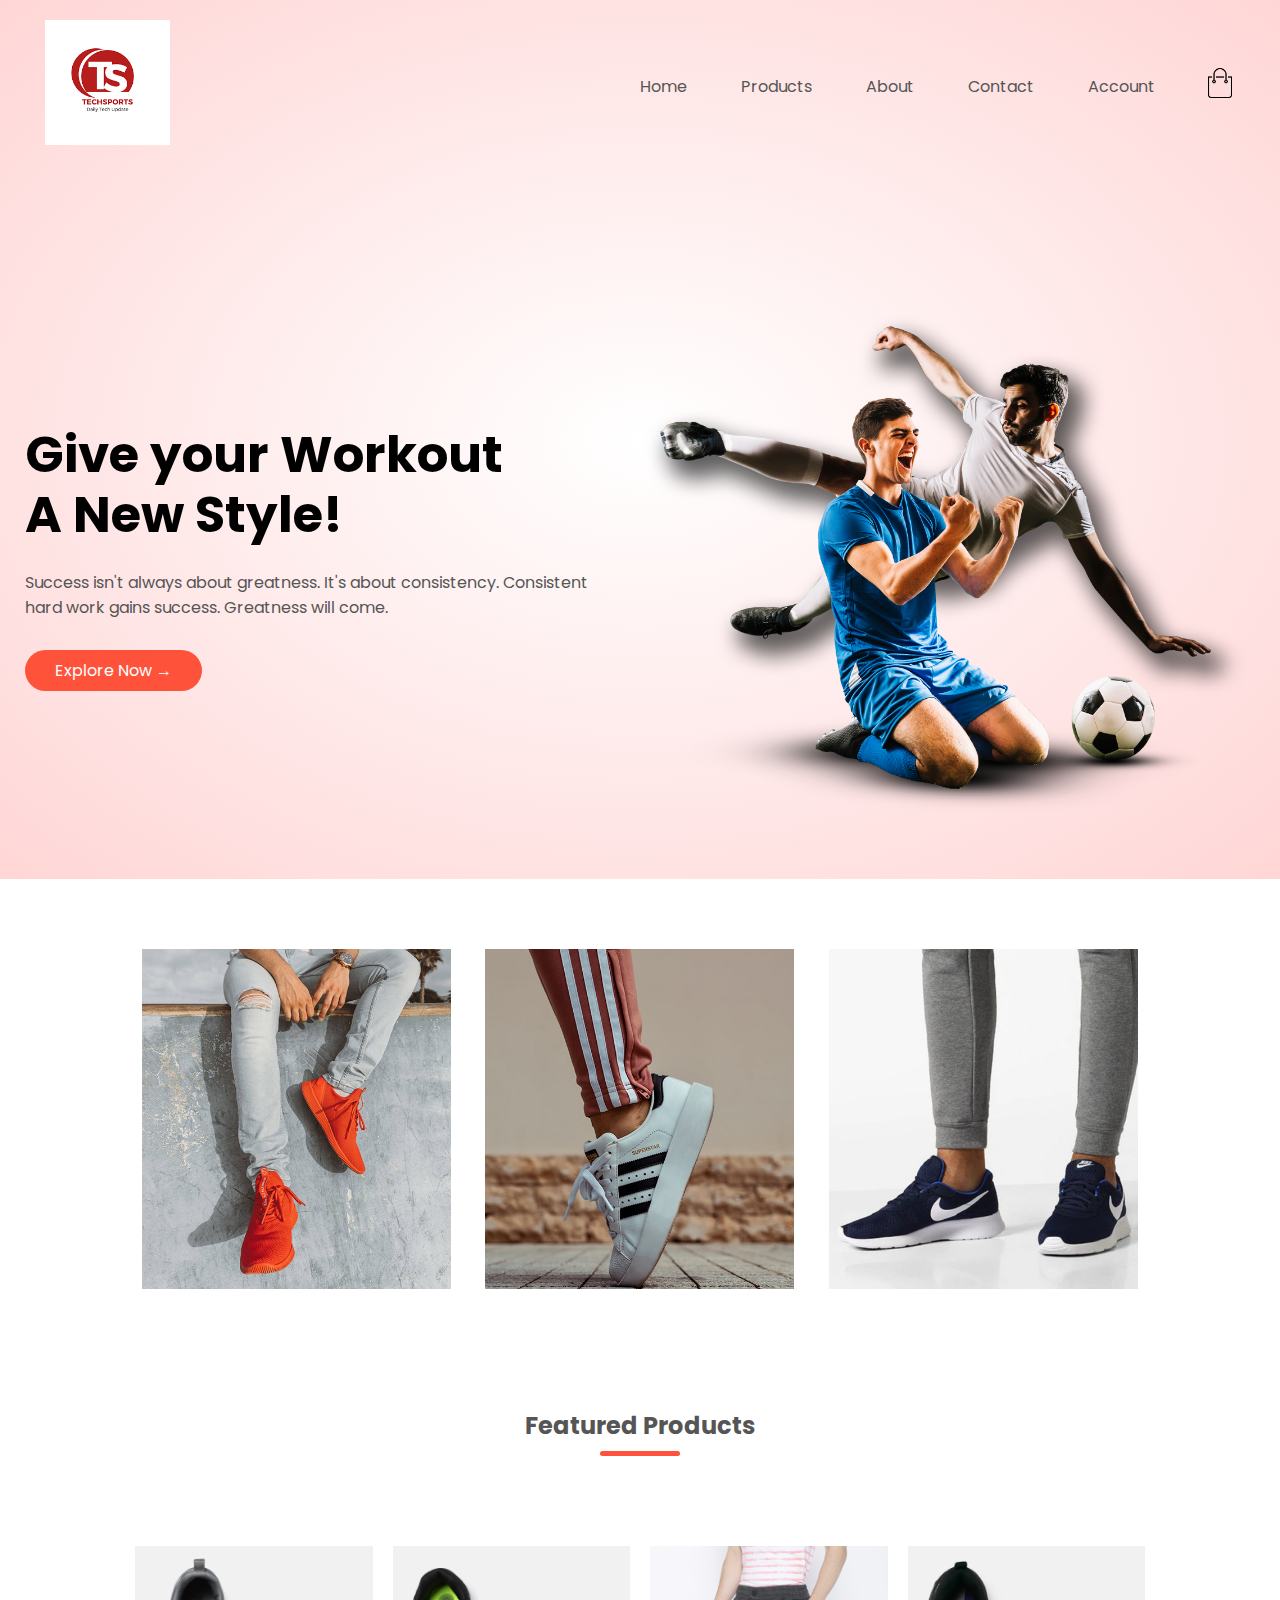
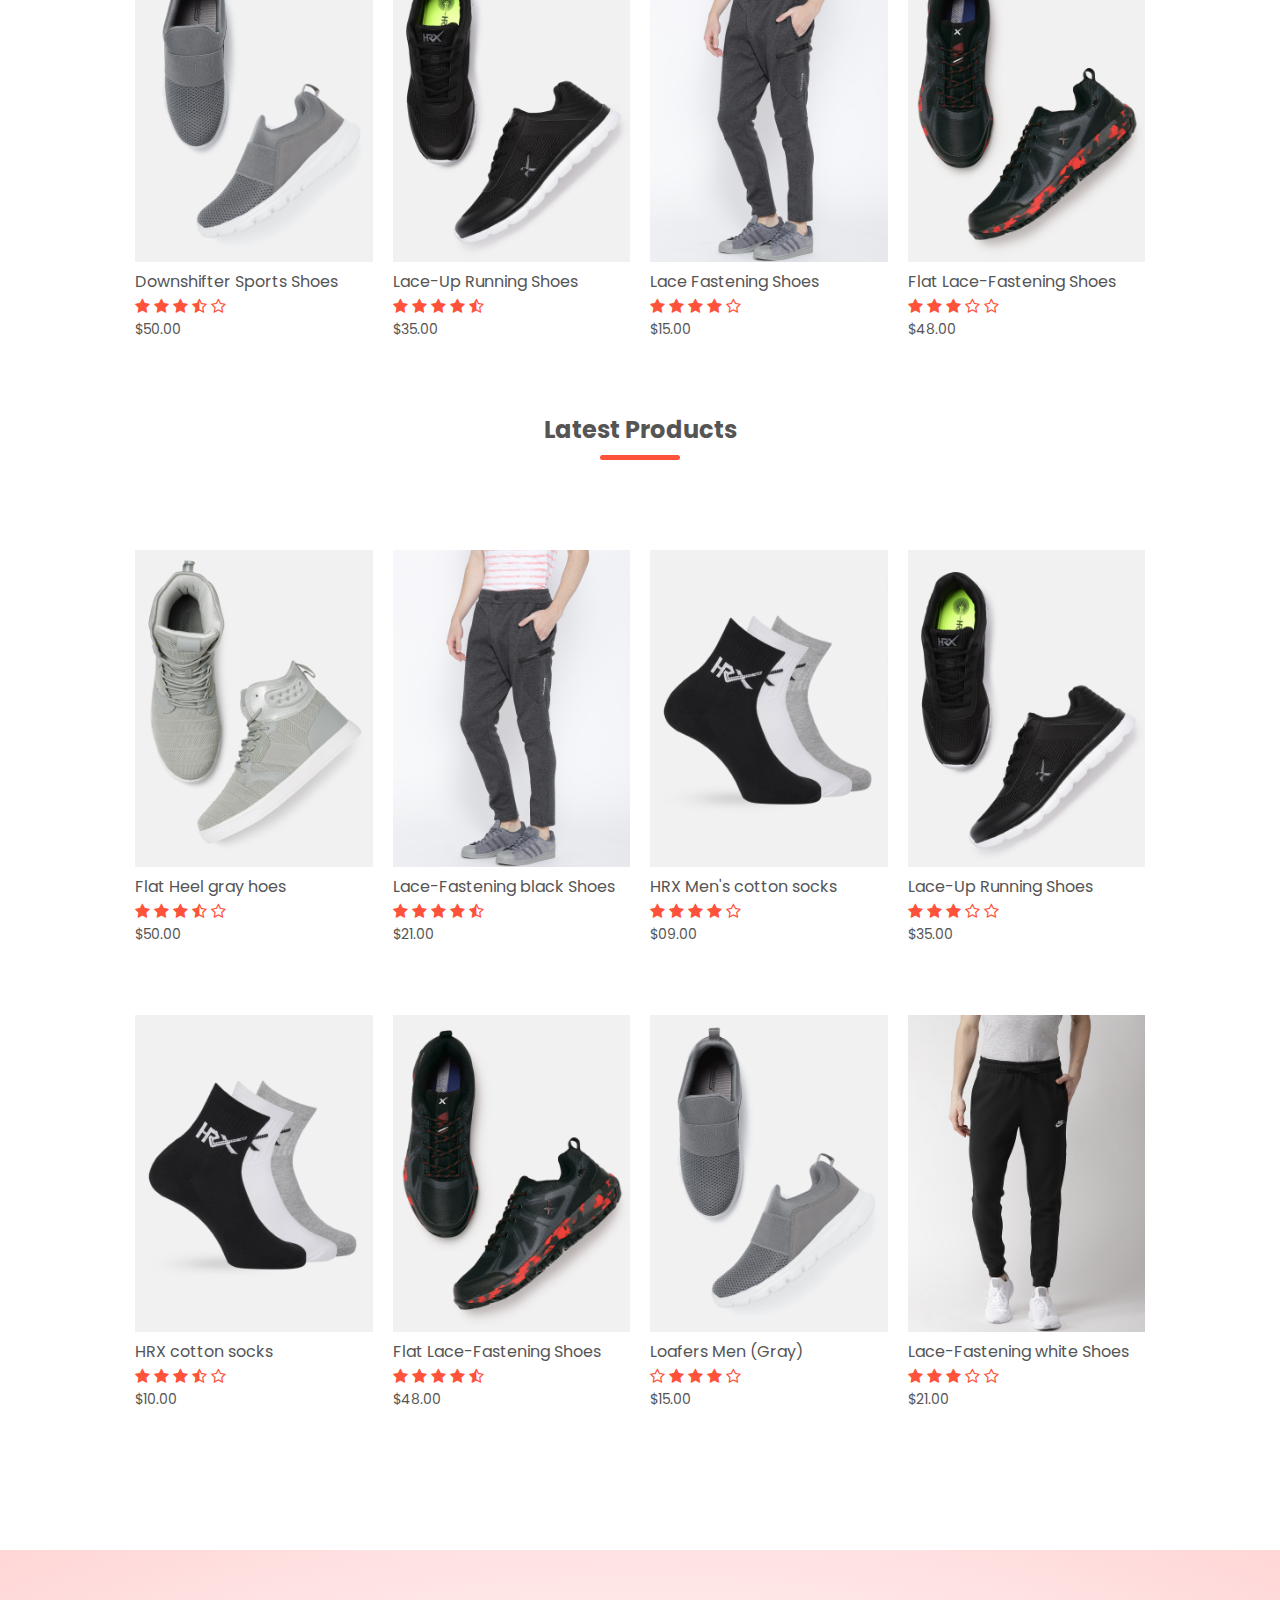
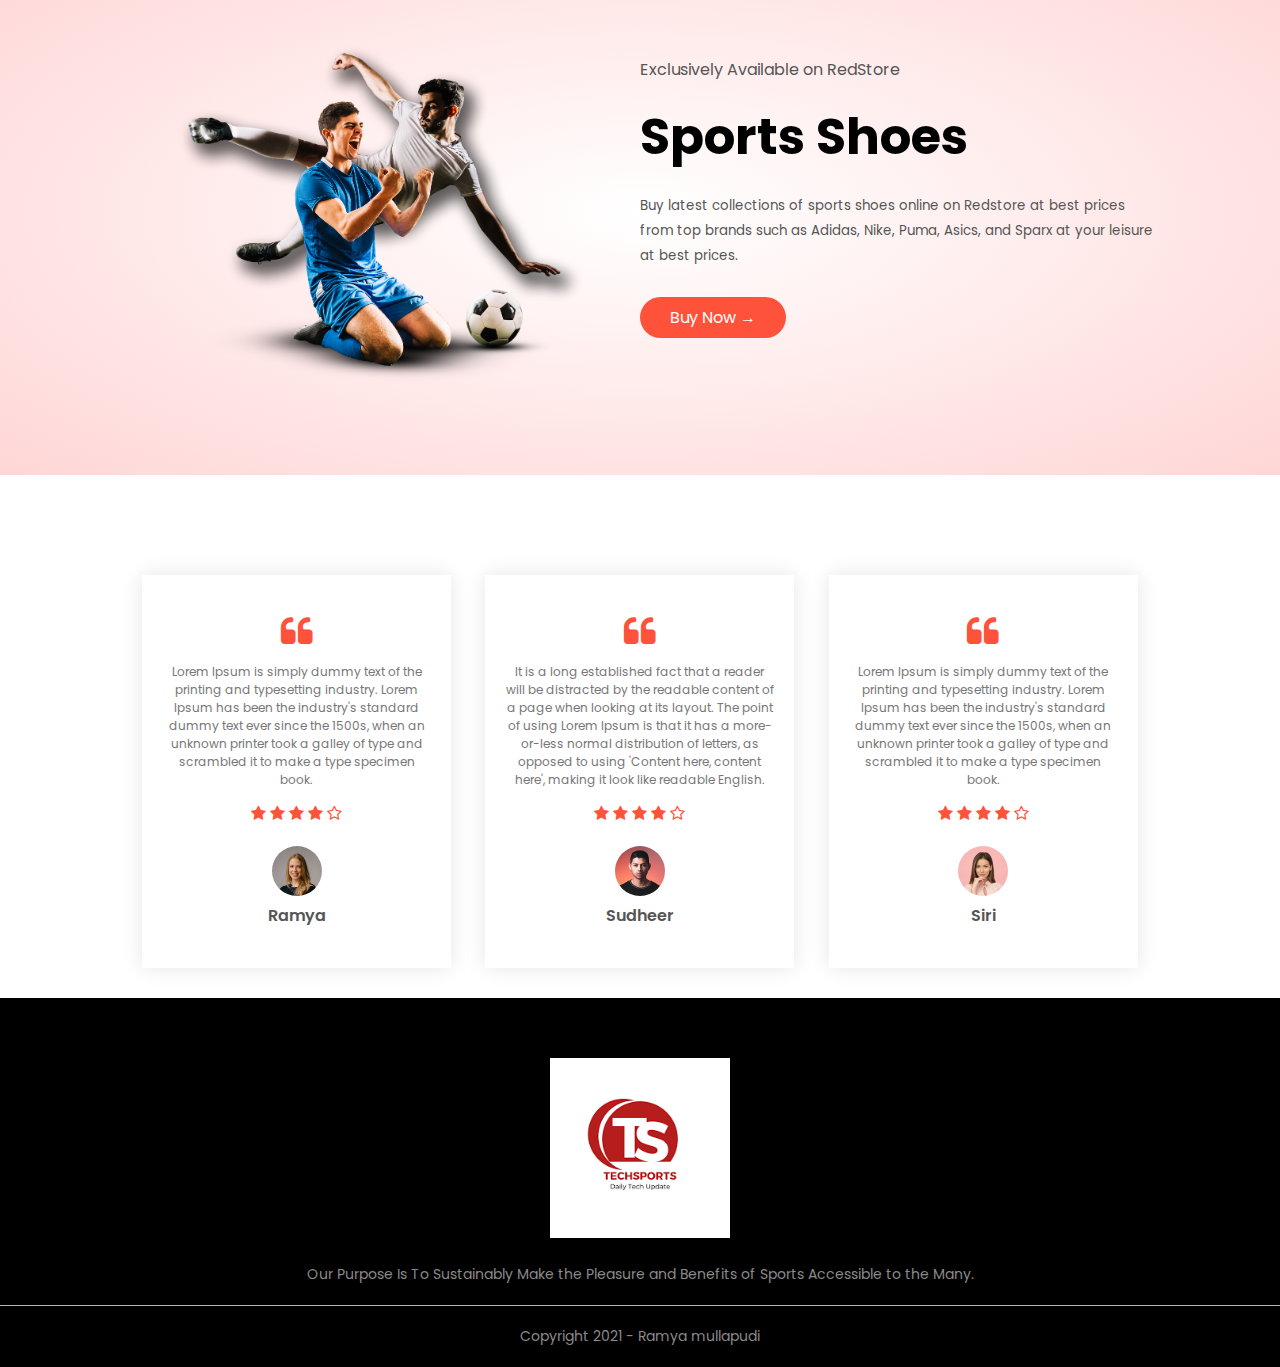
<file: index.html>
<!DOCTYPE html>
<html>
    
    <head>
        <meta charset="utf-8">
        <meta name="viewport" content="width-device-width, initial-scale=1.0">
        <title>Techsports| Ecommerce website</title>
        <link rel="stylesheet" href="style.css">
        <link rel="preconnect" href="https://fonts.gstatic.com">
        <link href="https://fonts.googleapis.com/css2?family=Poppins:wght@200;300;400;500;600;700&display=swap" rel="stylesheet">
        <!--added a cdn link by searching font awesome4 cdn and getting this link from https://www.bootstrapcdn.com/fontawesome/ this url*/-->
        <link rel="stylesheet" href="https://stackpath.bootstrapcdn.com/font-awesome/4.7.0/css/font-awesome.min.css">

    </head>
    <body>
        <div class ="header">
        <div class="container">
            <div class="navbar">
                <div class="logo">
                    <a href="index.html"><img src="images/logo.png" width="125px"></a>
                </div>
                <nav>
                    <ul id="MenuItems">
                        <li><a href="index.html">Home</a></li>
                         <li><a href="products.html">Products</a></li>
                         <li><a href="">About</a></li>
                         <li><a href="">Contact</a></li>
                         <li><a href="account.html">Account</a></li>

                    </ul>
                </nav>
                <a href="cart.html"><img src="images/cart.png" width="30px" height="30px"></a>
                <img src="images/menu.png" class="menu-icon" onClick="menutoggle()" >
            </div>
            <div class="row">
                <div class="col-2">
                    <h1>Give your Workout <br>A New Style!</h1>
                    <p>Success isn't always about greatness. It's about consistency. Consistent<br>hard work gains success. Greatness will come.</p>
                    <a href="products.html" class="btn">Explore Now &#8594;</a>
                </div>
                <div class="col-2">
                    <img src="images/image1.png">
                </div>
            </div>
        </div>
    </div>
        
        <!------------------------------ featured categories------------------------------>
        <div class="categories">
            <div class="small-container">
                <div class="row">
                <div class="col-3">
                    <img src="images/category-1.jpg">
                </div>
                <div class="col-3">
                    <img src="images/category-2.jpg">
                </div>
                <div class="col-3">
                    <img src="images/category-3 (2).jpg">
                </div>
            </div>
            </div>
        </div>
        
        <!------------------------------ featured Products------------------------------>
        <div class="small-container">
            <h2 class="title" >Featured Products</h2>
                <div class="row">
                    <div class="col-4">
                        <a href="products-details.html"><img src="images/product-11.jpg"></a>
                        <a href="products-details.html"><h4>Downshifter Sports Shoes</h4></a>
                        <div class="rating">
                            <!--(before this added awesome4 cdn font link to the head)added a cdn link by searching font awesome4 icon and from the site  search the star entering the first option and getting a link of this fa-star*-->
                            <i class="fa fa-star" ></i>
                            <i class="fa fa-star" ></i>
                            <i class="fa fa-star" ></i>
                            <i class="fa fa-star-half-o" ></i>
                            <i class="fa fa-star-o" ></i>
                        </div>
                        <p>$50.00</p>
                    </div>
                    <div class="col-4">
                        <a href="products-details.html"><img src="images/product-2.jpg"></a>
                        <h4>Lace-Up Running Shoes</h4>
                        <div class="rating">
                            <i class="fa fa-star" ></i>
                            <i class="fa fa-star" ></i>
                            <i class="fa fa-star" ></i>
                            <i class="fa fa-star" ></i>
                            <i class="fa fa-star-half-o" ></i>
                        </div>
                        <p>$35.00</p>
                    </div>
                    <div class="col-4">
                        <a href="products-details.html"><img src="images/product-3.jpg"></a>
                        <h4>Lace Fastening Shoes</h4>
                        <div class="rating">
                            <i class="fa fa-star" ></i>
                            <i class="fa fa-star" ></i>
                            <i class="fa fa-star" ></i>
                            <i class="fa fa-star" ></i>
                            <i class="fa fa-star-o" ></i>
                        </div>
                        <p>$15.00</p>
                    </div>
                    <div class="col-4">
                        <a href="products-details.html"><img src="images/product-10.jpg"></a>
                        <h4>Flat Lace-Fastening Shoes</h4>
                        <div class="rating">
                            <i class="fa fa-star" ></i>
                            <i class="fa fa-star" ></i>
                            <i class="fa fa-star" ></i>
                            <i class="fa fa-star-o" ></i>
                            <i class="fa fa-star-o" ></i>
                        </div>
                        <p>$48.00</p>
                    </div>  
                </div>
            
            
             <h2 class="title" >Latest Products</h2>
                <div class="row">
                    <div class="col-4">
                        <a href="products-details.html"><img src="images/product-5.jpg"></a>
                        <h4>Flat Heel gray hoes</h4>
                        <div class="rating">
                            <!--(before this added awesome4 cdn font link to the head)added a cdn link by searching font awesome4 icon and from the site  search the star entering the first option and getting a link of this fa-star*-->
                            <i class="fa fa-star" ></i>
                            <i class="fa fa-star" ></i>
                            <i class="fa fa-star" ></i>
                            <i class="fa fa-star-half-o" ></i>
                            <i class="fa fa-star-o" ></i>
                        </div>
                        <p>$50.00</p>
                    </div>
                    <div class="col-4">
                        <a href="products-details.html"><img src="images/product-3.jpg"></a>
                        <h4>Lace-Fastening black Shoes</h4>
                        <div class="rating">
                            <i class="fa fa-star" ></i>
                            <i class="fa fa-star" ></i>
                            <i class="fa fa-star" ></i>
                            <i class="fa fa-star" ></i>
                            <i class="fa fa-star-half-o" ></i>
                        </div>
                        <p>$21.00</p>
                    </div>
                    <div class="col-4">
                        <a href="products-details.html"><img src="images/product-7.jpg"></a>
                        <h4>HRX Men's cotton socks</h4>
                        <div class="rating">
                            <i class="fa fa-star" ></i>
                            <i class="fa fa-star" ></i>
                            <i class="fa fa-star" ></i>
                            <i class="fa fa-star" ></i>
                            <i class="fa fa-star-o" ></i>
                        </div>
                        <p>$09.00</p>
                    </div>
                    <div class="col-4">
                        <a href="products-details.html"><img src="images/product-2.jpg"></a>
                        <h4>Lace-Up Running Shoes</h4>
                        <div class="rating">
                            <i class="fa fa-star" ></i>
                            <i class="fa fa-star" ></i>
                            <i class="fa fa-star" ></i>
                            <i class="fa fa-star-o" ></i>
                            <i class="fa fa-star-o" ></i>
                        </div>
                        <p>$35.00</p>
                    </div>  
                </div>
            <!--new row for the latest product-->
                <div class="row">
                    <div class="col-4">
                        <a href="products-details.html"><img src="images/product-7.jpg"></a>
                        <h4>HRX cotton socks</h4>
                        <div class="rating">
                            <!--(before this added awesome4 cdn font link to the head)added a cdn link by searching font awesome4 icon and from the site  search the star entering the first option and getting a link of this fa-star*-->
                            <i class="fa fa-star" ></i>
                            <i class="fa fa-star" ></i>
                            <i class="fa fa-star" ></i>
                            <i class="fa fa-star-half-o" ></i>
                            <i class="fa fa-star-o" ></i>
                        </div>
                        <p>$10.00</p>
                    </div>
                    <div class="col-4">
                        <a href="products-details.html"><img src="images/product-10.jpg"></a>
                        <h4>Flat Lace-Fastening Shoes</h4>
                        <div class="rating">
                            <i class="fa fa-star" ></i>
                            <i class="fa fa-star" ></i>
                            <i class="fa fa-star" ></i>
                            <i class="fa fa-star" ></i>
                            <i class="fa fa-star-half-o" ></i>
                        </div>
                        <p>$48.00</p>
                    </div>
                    <div class="col-4">
                        <a href="products-details.html"><img src="images/product-11.jpg"></a>
                        <h4>Loafers Men (Gray)</h4>
                        <div class="rating">
                            <i class="fa fa-star-o" ></i>
                            <i class="fa fa-star" ></i>
                            <i class="fa fa-star" ></i>
                            <i class="fa fa-star" ></i>
                            <i class="fa fa-star-o" ></i>
                        </div>
                        <p>$15.00</p>
                    </div>
                    <div class="col-4">
                        <a href="products-details.html"><img src="images/product-12.jpg"></a>
                        <h4>Lace-Fastening white Shoes</h4>
                        <div class="rating">
                            <i class="fa fa-star" ></i>
                            <i class="fa fa-star" ></i>
                            <i class="fa fa-star" ></i>
                            <i class="fa fa-star-o" ></i>
                            <i class="fa fa-star-o" ></i>
                        </div>
                        <p>$21.00</p>
                    </div>  
                </div>
            </div>
        
        <!--------------------------`   offer   --------------------------------->
        <div class="offer">
            <div class="small-container">
                <div class="row">
                    <div class="col-2">
                        <img src="images/image1.png" class="offer-img">
                    </div>
                    <div class="col-2">
                        <p>Exclusively Available on RedStore</p>
                        <h1>Sports Shoes</h1>
                        <small> Buy latest collections of sports shoes online on Redstore at best prices from top brands such as Adidas, Nike, Puma, Asics, and Sparx at your leisure at best prices. </small><br>
                        <a href="products.html" class="btn">Buy Now &#8594;</a>
                    </div>
                </div>
            </div>
        </div>
        
        
        
        <!------------------------------Testimonial---------------------------------->
        <div class="testimonial">
            <div class="small-container">
                <div class="row">
                    <div class="col-3">
                        <i class="fa fa-quote-left" ></i>
                        <p>Lorem Ipsum is simply dummy text of the printing and typesetting industry. Lorem Ipsum has been the industry's standard dummy text ever since the 1500s, when an unknown printer took a galley of type and scrambled it to make a type specimen book. </p>
                        <div class="rating"> 
                            <i class="fa fa-star" ></i>
                            <i class="fa fa-star" ></i>
                            <i class="fa fa-star" ></i>
                            <i class="fa fa-star" ></i>
                            <i class="fa fa-star-o" ></i>
                        </div>
                        <img src="images/user-1.png">
                        <h3>Ramya</h3>
                    </div>
                    <div class="col-3">
                        <i class="fa fa-quote-left" ></i>
                        <p>It is a long established fact that a reader will be distracted by the readable content of a page when looking at its layout. The point of using Lorem Ipsum is that it has a more-or-less normal distribution of letters, as opposed to using 'Content here, content here', making it look like readable English.</p>
                        <div class="rating">
                            <i class="fa fa-star" ></i>
                            <i class="fa fa-star" ></i>
                            <i class="fa fa-star" ></i>
                            <i class="fa fa-star" ></i>
                            <i class="fa fa-star-o" ></i>
                        </div>
                        <img src="images/user-2.png">
                        <h3>Sudheer</h3>
                    </div>
                    <div class="col-3">
                        <i class="fa fa-quote-left" ></i>
                        <p>Lorem Ipsum is simply dummy text of the printing and typesetting industry. Lorem Ipsum has been the industry's standard dummy text ever since the 1500s, when an unknown printer took a galley of type and scrambled it to make a type specimen book. </p>
                        <div class="rating"> 
                            <i class="fa fa-star" ></i>
                            <i class="fa fa-star" ></i>
                            <i class="fa fa-star" ></i>
                            <i class="fa fa-star" ></i>
                            <i class="fa fa-star-o" ></i>
                        </div>
                        <img src="images/user-3.png">
                        <h3>Siri</h3>
                    </div>
                </div>
            </div>
        </div>
        
        
        
        
        <!----------------------------------footer------------------------------------->
        <div class ="footer">
        <div class="container">
            
                <div class="footer-col-2">
                    <img src="images/logo-white.png">
                    <p>Our Purpose Is To Sustainably Make the Pleasure and Benefits of Sports Accessible to the Many.</p>
                </div>
                
            </div>
            
            <hr><!--horizontal line-->
            <p class="copyright">Copyright 2021 - Ramya mullapudi</p>
            
        </div>
    </div>
        
        
        <!-----------------------------------js for toggle menu----------------------------------------------->
        <script>
            var menuItems=document.getElementById("MenuItems");
            
            MenuItems.style.maxHeight="0px";
            function menutoggle(){
                if(MenuItems.style.maxHeight == "0px"){
                    MenuItems.style.maxHeight="200px";
                }
                else{
                    MenuItems.style.maxHeight="0px";
                }
            }
        </script>
    </body>
</html>
</file>
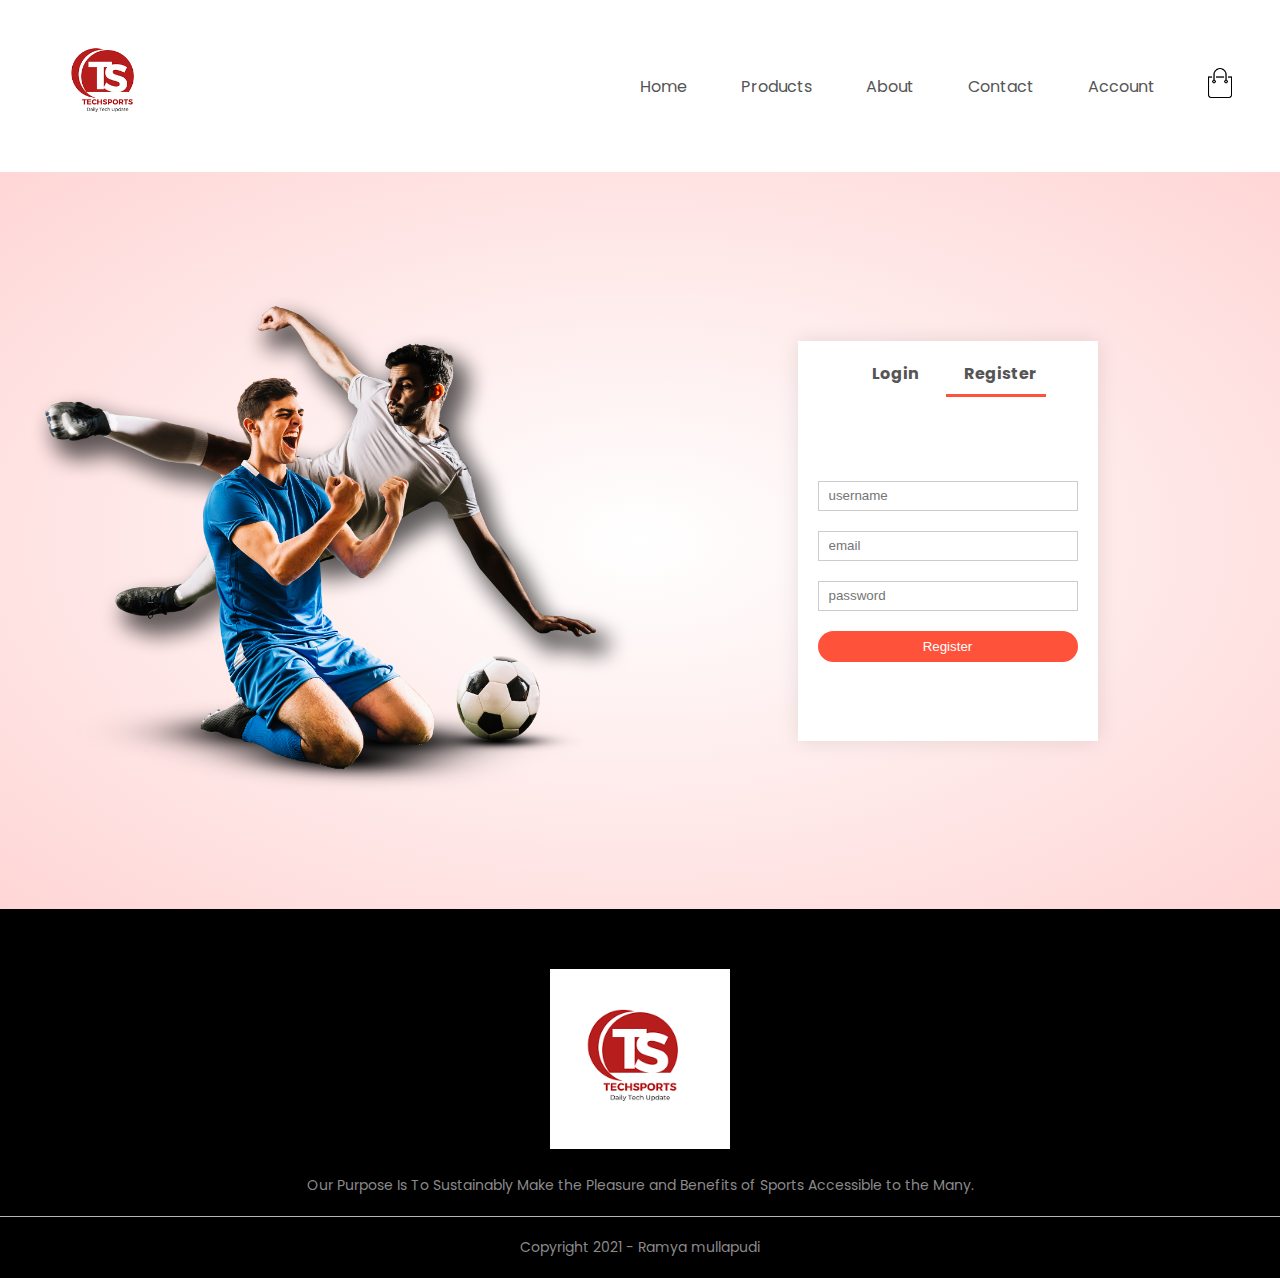
<file: account.html>
<!DOCTYPE html>
<html>
    
    <head>
        <meta charset="utf-8">
        <meta name="viewport" content="width-device-width, initial-scale=1.0">
        <title>All Products - Redstore</title>
        <link rel="stylesheet" href="style.css">
        <link rel="preconnect" href="https://fonts.gstatic.com">
        <link href="https://fonts.googleapis.com/css2?family=Poppins:wght@200;300;400;500;600;700&display=swap" rel="stylesheet">
        <!--added a cdn link by searching font awesome4 cdn and getting this link from https://www.bootstrapcdn.com/fontawesome/ this url*/-->
        <link rel="stylesheet" href="https://stackpath.bootstrapcdn.com/font-awesome/4.7.0/css/font-awesome.min.css">

    </head>
    <body>
        <!--<div class ="header">-->
        <div class="container">
            <div class="navbar">
                <div class="logo">
                    <a href="index.html"><img src="images/logo.png" width="125px"></a>
                </div>
                 <nav>
                    <ul id="MenuItems">
                        <li><a href="index.html">Home</a></li>
                         <li><a href="products.html">Products</a></li>
                         <li><a href="">About</a></li>
                         <li><a href="">Contact</a></li>
                         <li><a href="account.html">Account</a></li>

                    </ul>
                </nav>
                <a href="cart.html"><img src="images/cart.png" width="30px" height="30px"></a>
                <img src="images/menu.png" class="menu-icon" onClick="menutoggle()" >
            </div>
           
        </div>
    <!--</div>-->
    
        
        <!------------------------------ account-page details------------------------------>

        <div class="account-page">
            <div class="container">
                <div class="row">
                    <div class="col-2">
                        <img src="images/image1.png" width="100%">
                    </div>
                    <div class="col-2">
                        <div class="form-container">
                            <div class="form-btn">
                                <span onclick="login()">Login</span>
                                <span onclick="register()">Register</span>
                                <hr id="Indicator">
                            </div>
                            <form id="LoginForm">
                                <input type="text" placeholder="username">
                                <input type="password" placeholder="password">
                                <button type="submit" class="btn">Login</button>
                                <a href="">Forgot password</a>
                            </form>
                            
                            <form id="RegForm">
                                <input type="text" placeholder="username">
                                <input type="email" placeholder="email">
                                <input type="password" placeholder="password">
                                <button type="submit" class="btn">Register</button>
                            </form>
                        </div>
                    </div>
                </div>
                    
            </div>
        </div>
        
       
        <!----------------------------------footer------------------------------------->
        <div class ="footer">
        <div class="container">
            
         
                <div class="footer-col-2">
                    <img src="images/logo-white.png">
                    <p>Our Purpose Is To Sustainably Make the Pleasure and Benefits of Sports Accessible to the Many.</p>
                </div>
         
                
            </div>
            
            <hr><!--horizontal line-->
            <p class="copyright">Copyright 2021 - Ramya mullapudi</p>
            
        </div>
    </div>
        
        
        <!-----------------------------------js for toggle menu-------------------------------------->
        <script>
            var menuItems=document.getElementById("MenuItems");
            
            MenuItems.style.maxHeight="0px";
            function menutoggle(){
                if(MenuItems.style.maxHeight == "0px"){
                    MenuItems.style.maxHeight="200px";
                }
                else{
                    MenuItems.style.maxHeight="0px";
                }
            }
        </script>
        
                <!-----------------------------------js for toggle form-------------------------------------->
        <script>
            var LoginForm=document.getElementById("LoginForm");
            var RegForm=document.getElementById("RegForm");
            var Indicator=document.getElementById("Indicator");
            
            function register(){
                RegForm.style.transform="translateX(0px)";
                LoginForm.style.transform="translateX(0px)";
                Indicator.style.transform="translateX(100px)"
            }
            function login(){
                RegForm.style.transform="translateX(300px)";
                LoginForm.style.transform="translateX(300px)";
                Indicator.style.transform="translateX(0px)";
            }
        </script>

    </body>
</html>
</file>
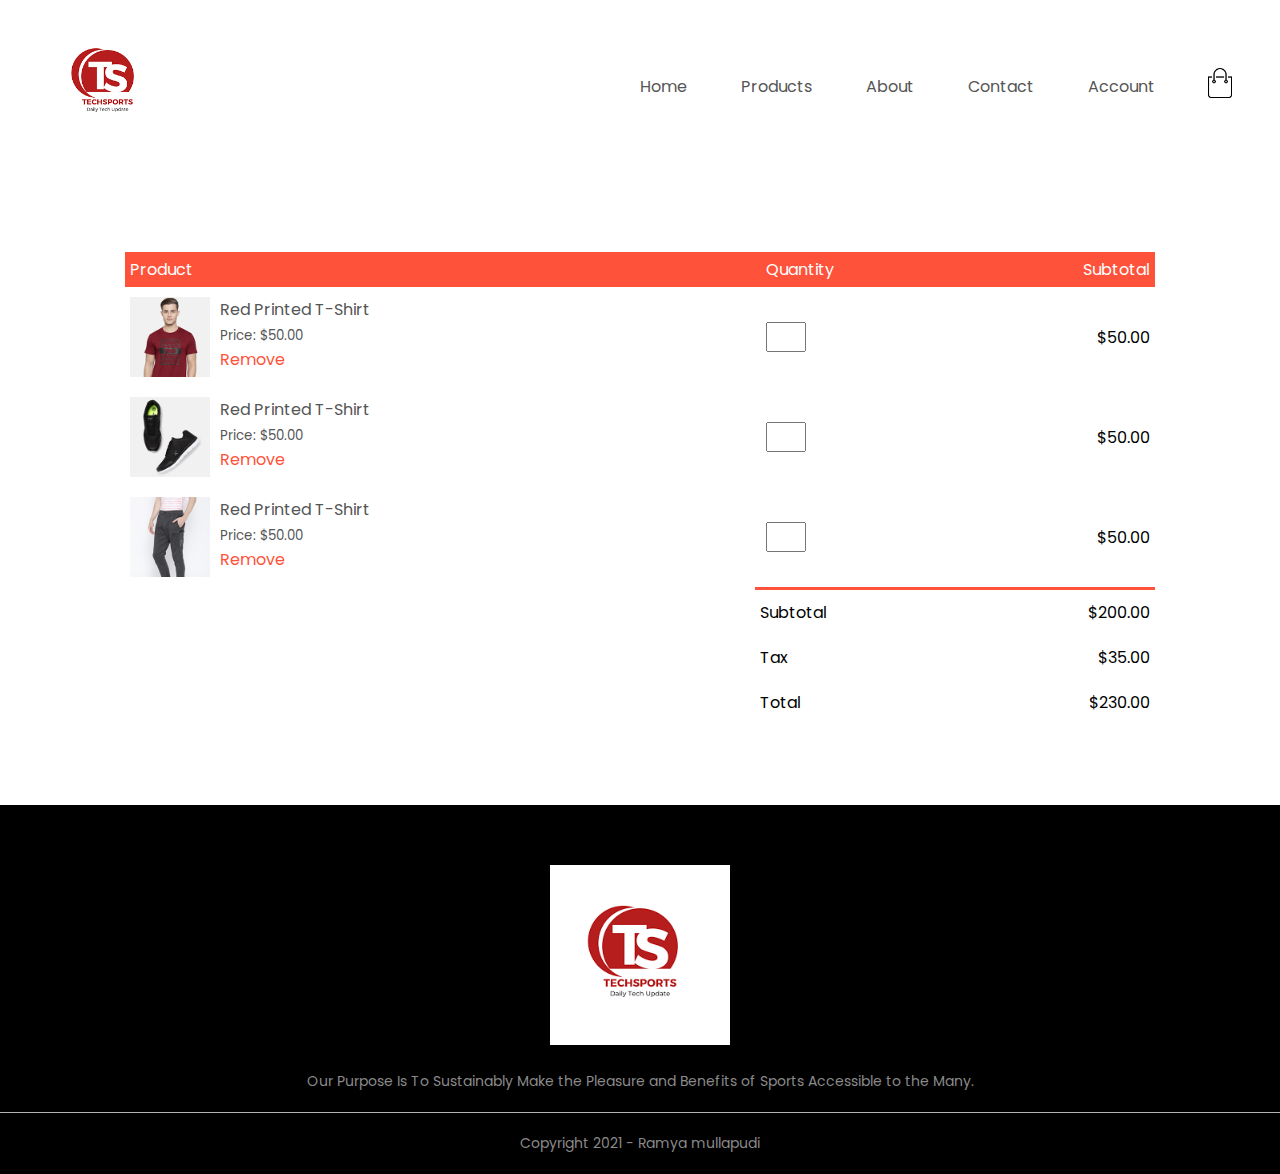
<file: cart.html>
<!DOCTYPE html>
<html>
    
    <head>
        <meta charset="utf-8">
        <meta name="viewport" content="width-device-width, initial-scale=1.0">
        <title>All Products - Redstore</title>
        <link rel="stylesheet" href="style.css">
        <link rel="preconnect" href="https://fonts.gstatic.com">
        <link href="https://fonts.googleapis.com/css2?family=Poppins:wght@200;300;400;500;600;700&display=swap" rel="stylesheet">
        <!--added a cdn link by searching font awesome4 cdn and getting this link from https://www.bootstrapcdn.com/fontawesome/ this url*/-->
        <link rel="stylesheet" href="https://stackpath.bootstrapcdn.com/font-awesome/4.7.0/css/font-awesome.min.css">

    </head>
    <body>
        <!--<div class ="header">-->
        <div class="container">
            <div class="navbar">
                <div class="logo">
                    <a href="index.html"><img src="images/logo.png" width="125px"></a>
                </div>
                <nav>
                    <ul id="MenuItems">
                        <li><a href="index.html">Home</a></li>
                         <li><a href="products.html">Products</a></li>
                         <li><a href="">About</a></li>
                         <li><a href="">Contact</a></li>
                         <li><a href="account.html">Account</a></li>

                    </ul>
                </nav>
                <a href="cart.html"><img src="images/cart.png" width="30px" height="30px"></a>
                <img src="images/menu.png" class="menu-icon" onClick="menutoggle()" >
            </div>
           
        </div>
    <!--</div>-->
    
        
        <!------------------------------ cart items details------------------------------>

        <div class="small-container cart-page">
        <table>
            <tr>
                <th>Product</th>
                <th>Quantity</th>
                <th>Subtotal</th>
            </tr>
            <tr>
                <td>
                    <div class="cart-info">
                        <img src="images/buy-1.jpg">
                        <div>
                            <p>Red Printed T-Shirt</p>
                            <small>Price: $50.00</small><br>
                            <a href="">Remove</a>
                        </div>
                    </div>
                </td>
                <td><input type="number" vlaue="1"></td>
                <td>$50.00</td>
            </tr>
            <tr>
                <td>
                    <div class="cart-info">
                        <img src="images/buy-2.jpg">
                        <div>
                            <p>Red Printed T-Shirt</p>
                            <small>Price: $50.00</small><br>
                            <a href="">Remove</a>
                        </div>
                    </div>
                </td>
                <td><input type="number" vlaue="1"></td>
                <td>$50.00</td>
            </tr>
            <tr>
                <td>
                    <div class="cart-info">
                        <img src="images/buy-3.jpg">
                        <div>
                            <p>Red Printed T-Shirt</p>
                            <small>Price: $50.00</small><br>
                            <a href="">Remove</a>
                        </div>
                    </div>
                </td>
                <td><input type="number" vlaue="1"></td>
                <td>$50.00</td>
            </tr>
            </table>
            
            <div class="total-price">
                <table>
                    <tr>
                        <td>Subtotal</td>
                        <td>$200.00</td>
                    </tr>
                    <tr>
                        <td>Tax</td>
                        <td>$35.00</td>
                    </tr>
                    <tr>
                        <td>Total</td>
                        <td>$230.00</td>
                    </tr>
                </table>
            </div>
        </div>
        
        
       
        <!----------------------------------footer------------------------------------->
        <div class ="footer">
        <div class="container">
            
            
                <div class="footer-col-2">
                    <img src="images/logo-white.png">
                    <p>Our Purpose Is To Sustainably Make the Pleasure and Benefits of Sports Accessible to the Many.</p>
                </div>
                
            </div>
            
            <hr><!--horizontal line-->
            <p class="copyright">Copyright 2021 - Ramya mullapudi</p>
            
        </div>
    </div>
        
        
        <!-----------------------------------js for toggle menu-------------------------------------->
        <script>
            var menuItems=document.getElementById("MenuItems");
            
            MenuItems.style.maxHeight="0px";
            function menutoggle(){
                if(MenuItems.style.maxHeight == "0px"){
                    MenuItems.style.maxHeight="200px";
                }
                else{
                    MenuItems.style.maxHeight="0px";
                }
            }
        </script>
     
    </body>
</html>
</file>
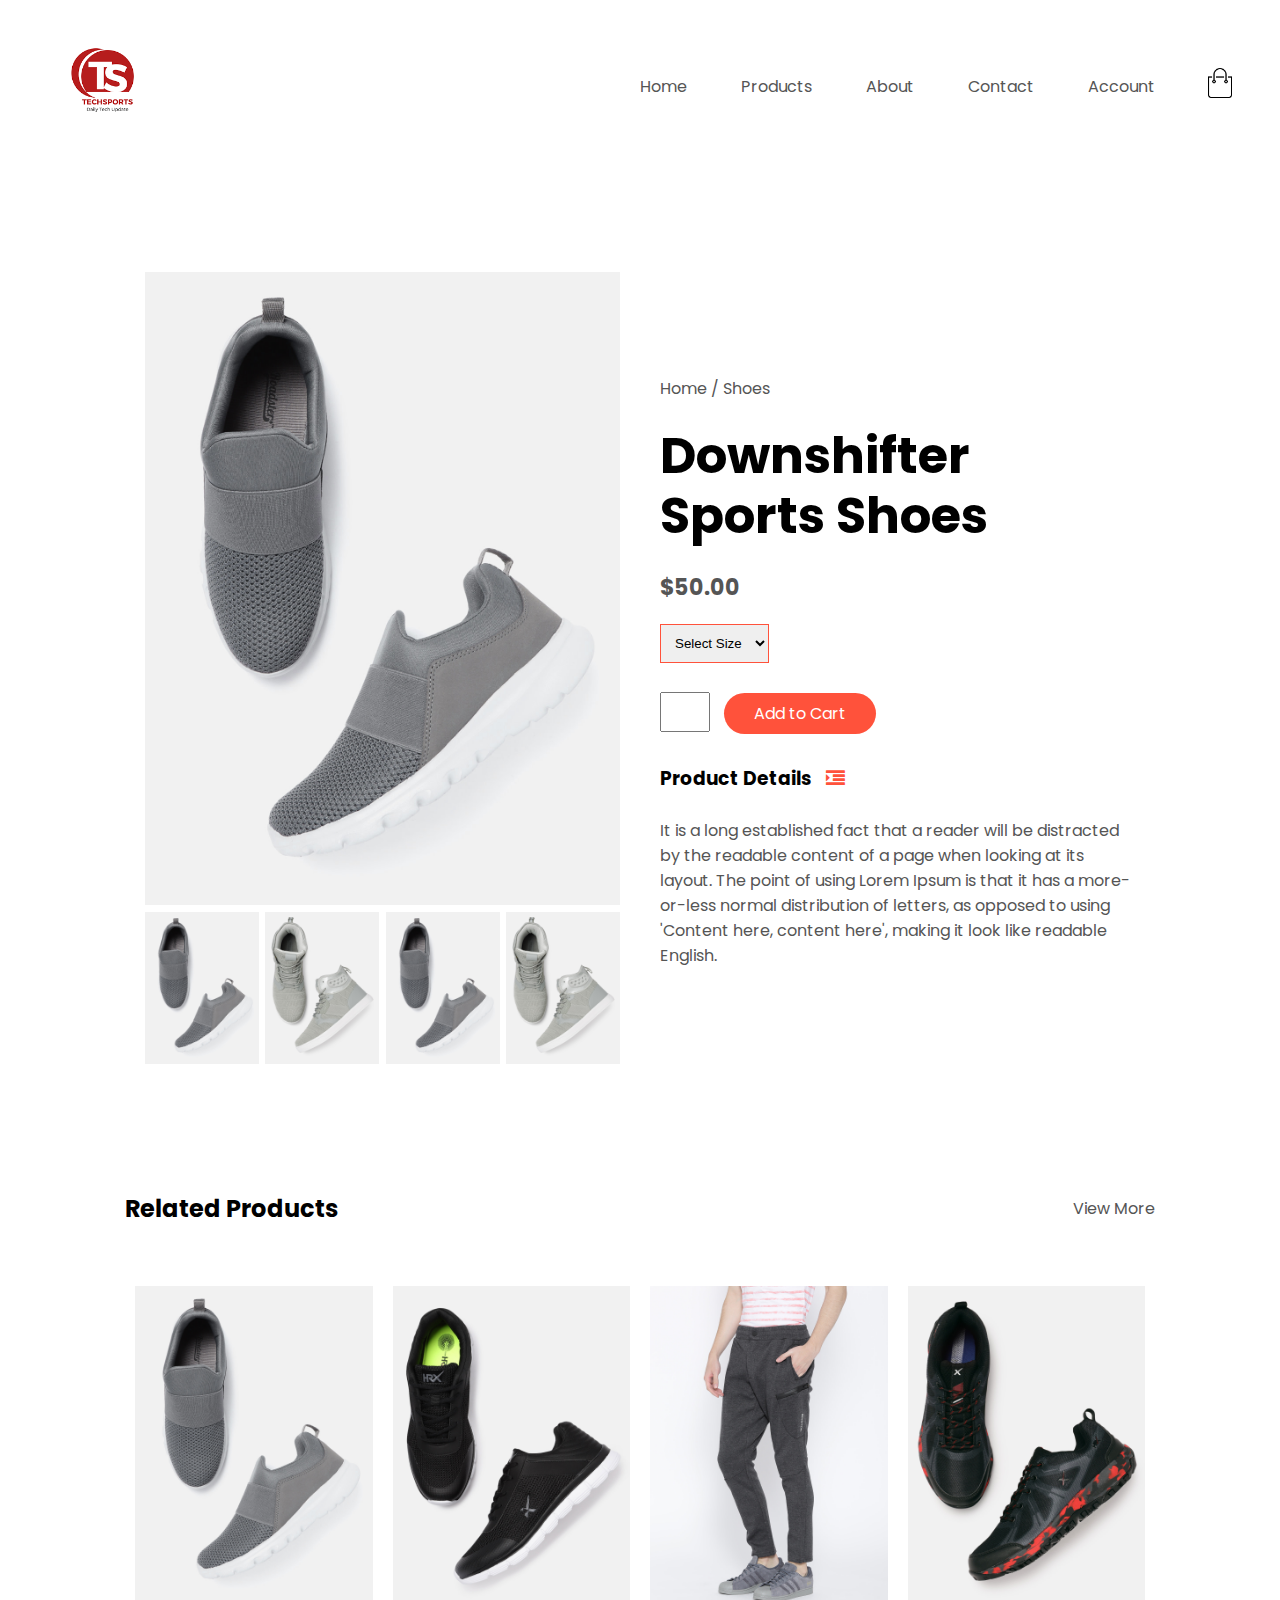
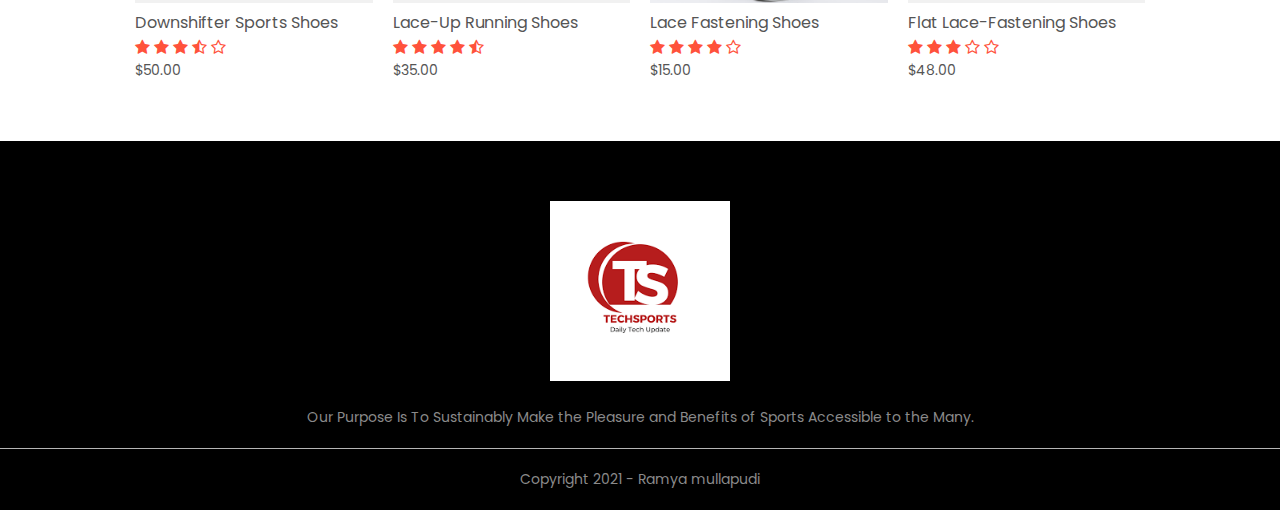
<file: products-details.html>
<!DOCTYPE html>
<html>
    
    <head>
        <meta charset="utf-8">
        <meta name="viewport" content="width-device-width, initial-scale=1.0">
        <title>All Products - Redstore</title>
        <link rel="stylesheet" href="style.css">
        <link rel="preconnect" href="https://fonts.gstatic.com">
        <link href="https://fonts.googleapis.com/css2?family=Poppins:wght@200;300;400;500;600;700&display=swap" rel="stylesheet">
        <!--added a cdn link by searching font awesome4 cdn and getting this link from https://www.bootstrapcdn.com/fontawesome/ this url*/-->
        <link rel="stylesheet" href="https://stackpath.bootstrapcdn.com/font-awesome/4.7.0/css/font-awesome.min.css">

    </head>
    <body>
        <!--<div class ="header">-->
        <div class="container">
            <div class="navbar">
                <div class="logo">
                    <a href="index.html"><img src="images/logo.png" width="125px"></a>
                </div>
                <nav>
                    <ul id="MenuItems">
                        <li><a href="index.html">Home</a></li>
                         <li><a href="products.html">Products</a></li>
                         <li><a href="">About</a></li>
                         <li><a href="">Contact</a></li>
                         <li><a href="account.html">Account</a></li>

                    </ul>
                </nav>
                <a href="cart.html"><img src="images/cart.png" width="30px" height="30px"></a>
                <img src="images/menu.png" class="menu-icon" onClick="menutoggle()" >
            </div>
           
        </div>
    <!--</div>-->
    
        
        <!------------------------------ Single product details------------------------------>
        <div class="small-container single-product">
            
            
            <!--<h2 class="title" >Featured Products</h2>-->
            <div class="row">
                    <div class="col-2">
                        <img src="images/product-11.jpg" width="100%" id="productImg">
                        
                        
                        <div class="small-img-row">
                            <div class="small-img-col">
                                <img src="images/product-11.jpg" width="100%" class="small-img">
                            </div>
                             <div class="small-img-col">
                                <img src="images/product-5.jpg" width="100%" class="small-img">
                            </div>
                             <div class="small-img-col">
                                <img src="images/product-11.jpg" width="100%" class="small-img">
                            </div>
                             <div class="small-img-col">
                                <img src="images/product-5.jpg" width="100%" class="small-img">
                            </div>
                        </div>
                    </div>
                
                    <div class="col-2">
                        <p>Home / Shoes</p>
                        <h1>Downshifter Sports Shoes</h1>
                        <h4>$50.00</h4>
                        <select>
                            <option>Select Size</option>
                            <option>6<!--Small (s)--></option>
                            <option>7<!--Medium (M)--></option>
                            <option>8<!--Large (L)--></option>
                            <option>9<!--XL--></option>
                            <option>10<!--XXL--></option>
                        </select>
                        <input type="number" values="1">
                        <a href="cart.html" class="btn">Add to Cart</a>
                        <h3>Product Details <i class="fa fa-indent" ></i></h3>
                        <br>
                        <p>It is a long established fact that a reader will be distracted by the readable content of a page when looking at its layout. The point of using Lorem Ipsum is that it has a more-or-less normal distribution of letters, as opposed to using 'Content here, content here', making it look like readable English.</p>
                    </div>
                </div>
            </div>
        
        
        <!----------------------------------Title------------------------------------->
        <div class="small-container">
            <div class="row row-2">
                <h2>Related Products</h2>
                <a href="products.html"><p>View More</p></a>
            </div>
        </div>
                
        <!----------------------------------products------------------------------------->
        <div class="small-container">
             <div class="row">
                     <div class="col-4">
                        <a href="products-details.html"><img src="images/product-11.jpg"></a>
                        <a href="products-details.html"><h4>Downshifter Sports Shoes</h4></a>
                        <div class="rating">
                            
                            <i class="fa fa-star" ></i>
                            <i class="fa fa-star" ></i>
                            <i class="fa fa-star" ></i>
                            <i class="fa fa-star-half-o" ></i>
                            <i class="fa fa-star-o" ></i>
                        </div>
                        <p>$50.00</p>
                    </div>
                    <div class="col-4">
                        <a href="products-details.html"><img src="images/product-2.jpg"></a>
                        <h4>Lace-Up Running Shoes</h4>
                        <div class="rating">
                            <i class="fa fa-star" ></i>
                            <i class="fa fa-star" ></i>
                            <i class="fa fa-star" ></i>
                            <i class="fa fa-star" ></i>
                            <i class="fa fa-star-half-o" ></i>
                        </div>
                        <p>$35.00</p>
                    </div>
                    <div class="col-4">
                        <a href="products-details.html"><img src="images/product-3.jpg"></a>
                        <h4>Lace Fastening Shoes</h4>
                        <div class="rating">
                            <i class="fa fa-star" ></i>
                            <i class="fa fa-star" ></i>
                            <i class="fa fa-star" ></i>
                            <i class="fa fa-star" ></i>
                            <i class="fa fa-star-o" ></i>
                        </div>
                        <p>$15.00</p>
                    </div>
                    <div class="col-4">
                        <a href="products-details.html"><img src="images/product-10.jpg"></a>
                        <h4>Flat Lace-Fastening Shoes</h4>
                        <div class="rating">
                            <i class="fa fa-star" ></i>
                            <i class="fa fa-star" ></i>
                            <i class="fa fa-star" ></i>
                            <i class="fa fa-star-o" ></i>
                            <i class="fa fa-star-o" ></i>
                        </div>
                        <p>$48.00</p>
                    </div>  
                </div>
        </div>

        <!----------------------------------footer------------------------------------->
        <div class ="footer">
        <div class="container">
            
            
                <div class="footer-col-2">
                    <img src="images/logo-white.png">
                    <p>Our Purpose Is To Sustainably Make the Pleasure and Benefits of Sports Accessible to the Many.</p>
                </div>
                
            </div>
            
            <hr><!--horizontal line-->
            <p class="copyright">Copyright 2021 - Ramya mullapudi</p>
            
        </div>
    </div>
        
        
        <!-----------------------------------js for toggle menu----------------------------------------------->
        <script>
            var menuItems=document.getElementById("MenuItems");
            
            MenuItems.style.maxHeight="0px";
            function menutoggle(){
                if(MenuItems.style.maxHeight == "0px"){
                    MenuItems.style.maxHeight="200px";
                }
                else{
                    MenuItems.style.maxHeight="0px";
                }
            }
        </script>
        
        <!-----------------------js for product gallery-------------------->
        
        <script>
            var productImg=document.getElementById("productImg");
            var smallImg=document.getElementsByClassName("small-img");
            
            smallImg[0].onclick=function(){
                productImg.src=smallImg[0].src;
            }
             smallImg[1].onclick=function(){
                productImg.src=smallImg[1].src;
            }
              smallImg[2].onclick=function(){
                productImg.src=smallImg[2].src;
            }
               smallImg[3].onclick=function(){
                productImg.src=smallImg[3].src;
            }
            
            
        </script>
    </body>
</html>
</file>
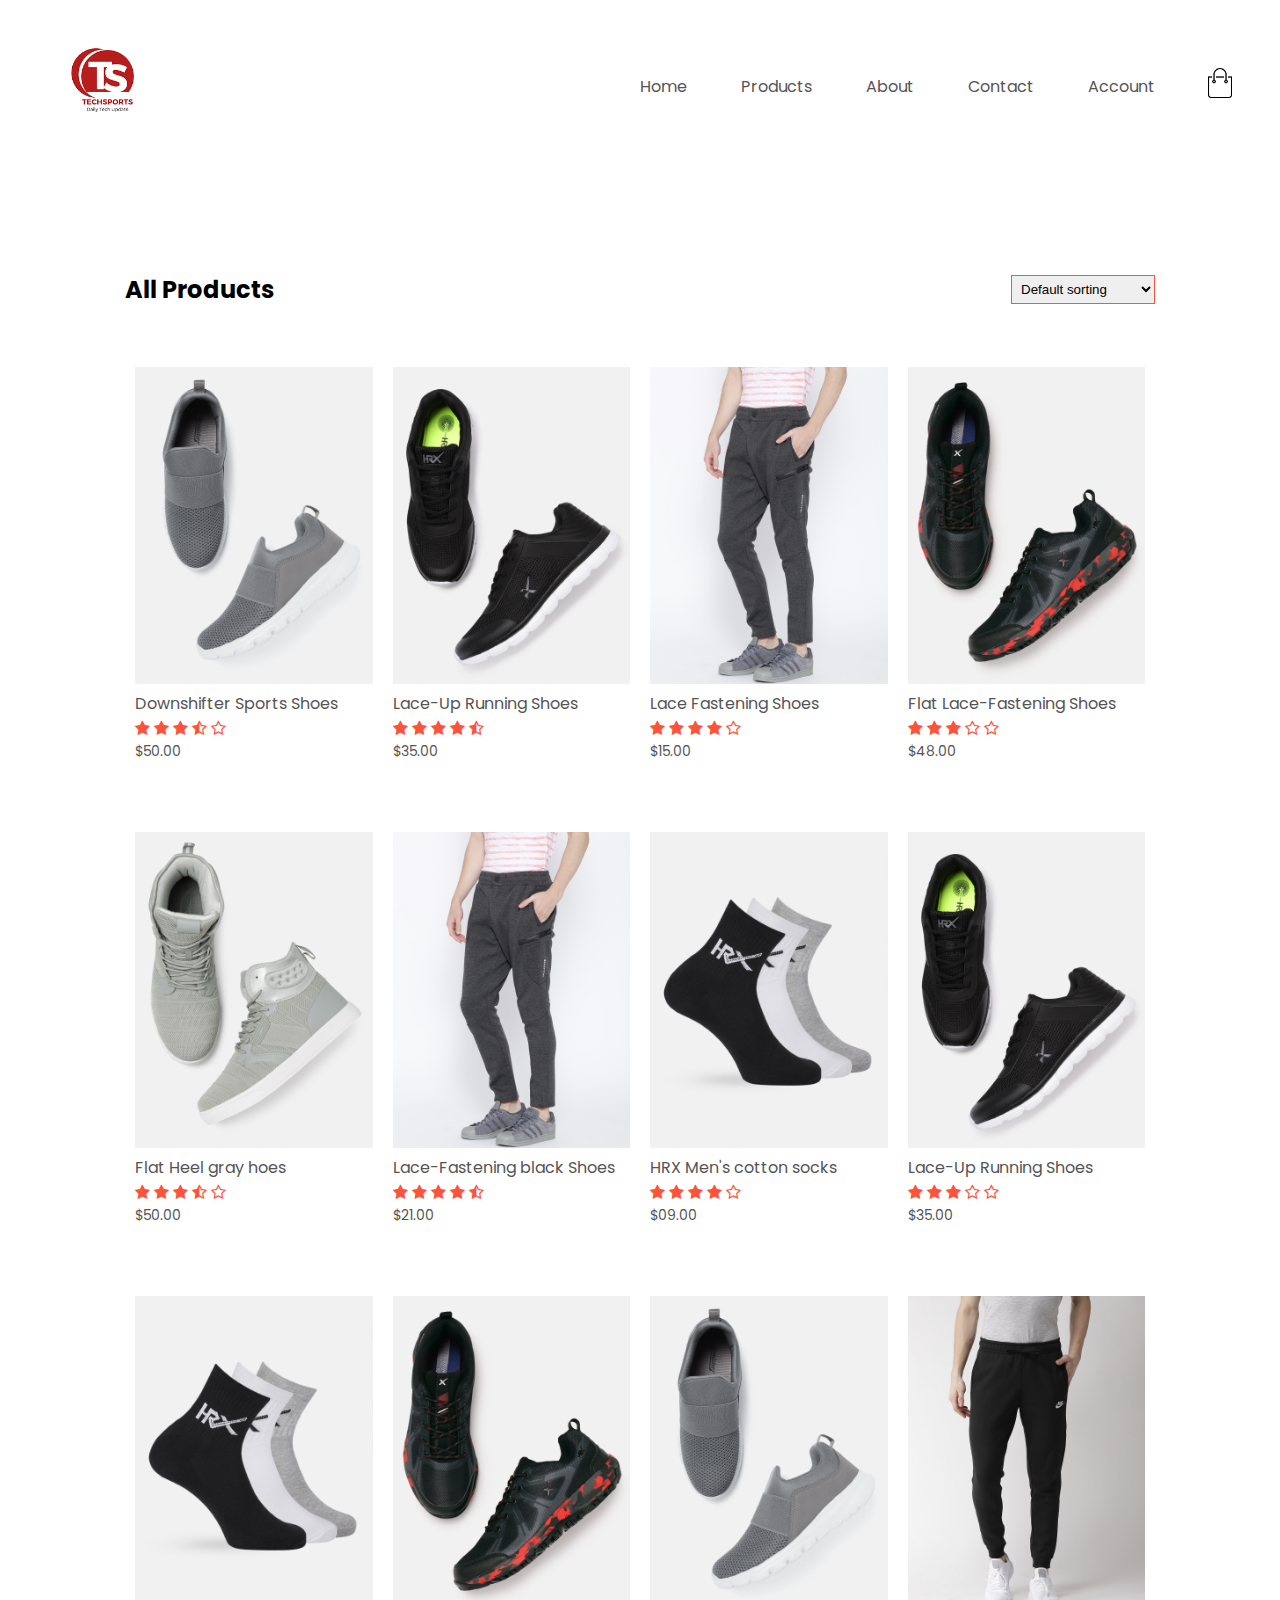
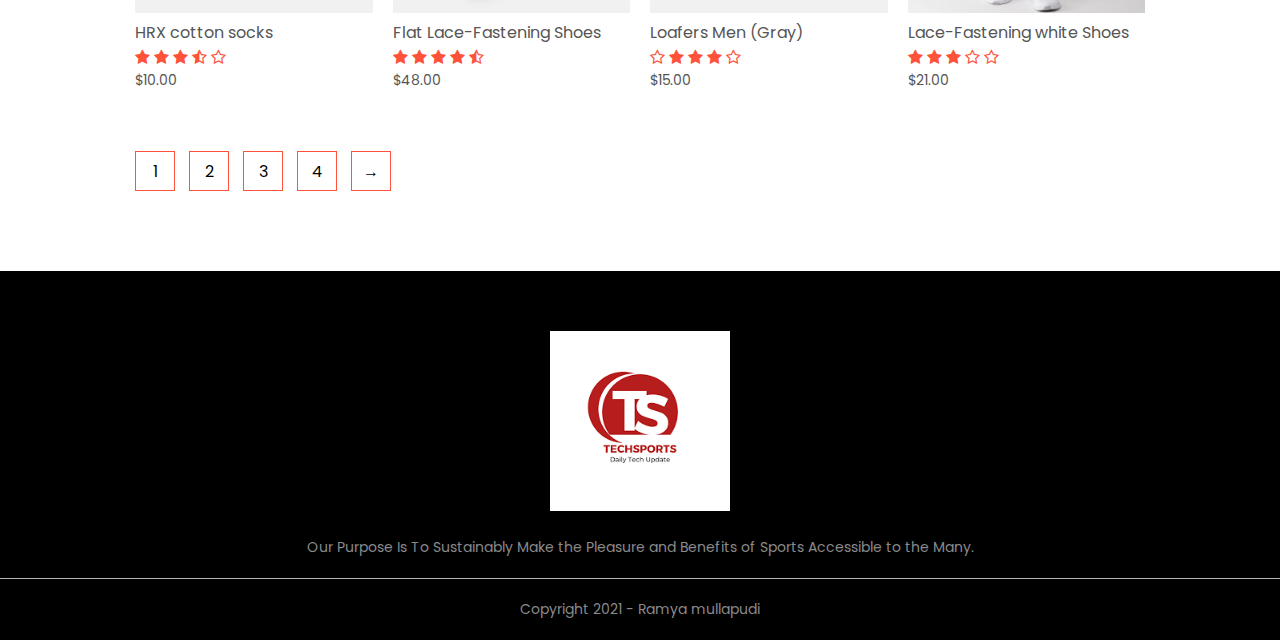
<file: products.html>
<!DOCTYPE html>
<html>
    
    <head>
        <meta charset="utf-8">
        <meta name="viewport" content="width-device-width, initial-scale=1.0">
        <title>All Products - Redstore</title>
        <link rel="stylesheet" href="style.css">
        <link rel="preconnect" href="https://fonts.gstatic.com">
        <link href="https://fonts.googleapis.com/css2?family=Poppins:wght@200;300;400;500;600;700&display=swap" rel="stylesheet">
        <!--added a cdn link by searching font awesome4 cdn and getting this link from https://www.bootstrapcdn.com/fontawesome/ this url*/-->
        <link rel="stylesheet" href="https://stackpath.bootstrapcdn.com/font-awesome/4.7.0/css/font-awesome.min.css">

    </head>
    <body>
        <!--<div class ="header">-->
        <div class="container">
            <div class="navbar">
                <div class="logo">
                    <a href="index.html"><img src="images/logo.png" width="125px"></a>
                </div>
               <nav>
                    <ul id="MenuItems">
                        <li><a href="index.html">Home</a></li>
                         <li><a href="products.html">Products</a></li>
                         <li><a href="">About</a></li>
                         <li><a href="">Contact</a></li>
                         <li><a href="account.html">Account</a></li>

                    </ul>
                </nav>
                <a href="cart.html"><img src="images/cart.png" width="30px" height="30px"></a>
                <img src="images/menu.png" class="menu-icon" onClick="menutoggle()" >
            </div>
           
        </div>
    <!--</div>-->
    
        
        <!------------------------------ Products------------------------------>
        <div class="small-container">
            <div class="row row-2">
                <h2>All Products</h2>
                <select>
                    <option>Default sorting</option>
                    <option>Short by price</option>
                    <option>Short by popularity</option>
                    <option>Short by rating</option>
                    <option>Short by sale</option>
                </select>
            </div>
            
            
            <!--<h2 class="title" >Featured Products</h2>-->
            <div class="row">
                    <div class="col-4">
                        <a href="products-details.html"><img src="images/product-11.jpg"></a>
                        <a href="products-details.html"><h4>Downshifter Sports Shoes</h4></a>
                        <div class="rating">
                            
                            <i class="fa fa-star" ></i>
                            <i class="fa fa-star" ></i>
                            <i class="fa fa-star" ></i>
                            <i class="fa fa-star-half-o" ></i>
                            <i class="fa fa-star-o" ></i>
                        </div>
                        <p>$50.00</p>
                    </div>
                    <div class="col-4">
                        <a href="products-details.html"><img src="images/product-2.jpg"></a>
                        <h4>Lace-Up Running Shoes</h4>
                        <div class="rating">
                            <i class="fa fa-star" ></i>
                            <i class="fa fa-star" ></i>
                            <i class="fa fa-star" ></i>
                            <i class="fa fa-star" ></i>
                            <i class="fa fa-star-half-o" ></i>
                        </div>
                        <p>$35.00</p>
                    </div>
                    <div class="col-4">
                        <a href="products-details.html"><img src="images/product-3.jpg"></a>
                        <h4>Lace Fastening Shoes</h4>
                        <div class="rating">
                            <i class="fa fa-star" ></i>
                            <i class="fa fa-star" ></i>
                            <i class="fa fa-star" ></i>
                            <i class="fa fa-star" ></i>
                            <i class="fa fa-star-o" ></i>
                        </div>
                        <p>$15.00</p>
                    </div>
                    <div class="col-4">
                        <a href="products-details.html"><img src="images/product-10.jpg"></a>
                        <h4>Flat Lace-Fastening Shoes</h4>
                        <div class="rating">
                            <i class="fa fa-star" ></i>
                            <i class="fa fa-star" ></i>
                            <i class="fa fa-star" ></i>
                            <i class="fa fa-star-o" ></i>
                            <i class="fa fa-star-o" ></i>
                        </div>
                        <p>$48.00</p>
                    </div>  
                </div>
            
            <!-------------- new row----------------->
            
            <div class="row">
                    <div class="col-4">
                        <a href="products-details.html"><img src="images/product-5.jpg"></a>
                        <h4>Flat Heel gray hoes</h4>
                        <div class="rating">
                            
                            <i class="fa fa-star" ></i>
                            <i class="fa fa-star" ></i>
                            <i class="fa fa-star" ></i>
                            <i class="fa fa-star-half-o" ></i>
                            <i class="fa fa-star-o" ></i>
                        </div>
                        <p>$50.00</p>
                    </div>
                    <div class="col-4">
                        <a href="products-details.html"><img src="images/product-3.jpg"></a>
                        <h4>Lace-Fastening black Shoes</h4>
                        <div class="rating">
                            <i class="fa fa-star" ></i>
                            <i class="fa fa-star" ></i>
                            <i class="fa fa-star" ></i>
                            <i class="fa fa-star" ></i>
                            <i class="fa fa-star-half-o" ></i>
                        </div>
                        <p>$21.00</p>
                    </div>
                    <div class="col-4">
                        <a href="products-details.html"><img src="images/product-7.jpg"></a>
                        <h4>HRX Men's cotton socks</h4>
                        <div class="rating">
                            <i class="fa fa-star" ></i>
                            <i class="fa fa-star" ></i>
                            <i class="fa fa-star" ></i>
                            <i class="fa fa-star" ></i>
                            <i class="fa fa-star-o" ></i>
                        </div>
                        <p>$09.00</p>
                    </div>
                    <div class="col-4">
                        <a href="products-details.html"><img src="images/product-2.jpg"></a>
                        <h4>Lace-Up Running Shoes</h4>
                        <div class="rating">
                            <i class="fa fa-star" ></i>
                            <i class="fa fa-star" ></i>
                            <i class="fa fa-star" ></i>
                            <i class="fa fa-star-o" ></i>
                            <i class="fa fa-star-o" ></i>
                        </div>
                        <p>$35.00</p>
                    </div>  
                </div>
            <!--new row for the latest product-->
                <div class="row">
                    <div class="col-4">
                        <a href="products-details.html"><img src="images/product-7.jpg"></a>
                        <h4>HRX cotton socks</h4>
                        <div class="rating">
                            
                            <i class="fa fa-star" ></i>
                            <i class="fa fa-star" ></i>
                            <i class="fa fa-star" ></i>
                            <i class="fa fa-star-half-o" ></i>
                            <i class="fa fa-star-o" ></i>
                        </div>
                        <p>$10.00</p>
                    </div>
                    <div class="col-4">
                        <a href="products-details.html"><img src="images/product-10.jpg"></a>
                        <h4>Flat Lace-Fastening Shoes</h4>
                        <div class="rating">
                            <i class="fa fa-star" ></i>
                            <i class="fa fa-star" ></i>
                            <i class="fa fa-star" ></i>
                            <i class="fa fa-star" ></i>
                            <i class="fa fa-star-half-o" ></i>
                        </div>
                        <p>$48.00</p>
                    </div>
                    <div class="col-4">
                        <a href="products-details.html"><img src="images/product-11.jpg"></a>
                        <h4>Loafers Men (Gray)</h4>
                        <div class="rating">
                            <i class="fa fa-star-o" ></i>
                            <i class="fa fa-star" ></i>
                            <i class="fa fa-star" ></i>
                            <i class="fa fa-star" ></i>
                            <i class="fa fa-star-o" ></i>
                        </div>
                        <p>$15.00</p>
                    </div>
                    <div class="col-4">
                        <a href="products-details.html"><img src="images/product-12.jpg"></a>
                        <h4>Lace-Fastening white Shoes</h4>
                        <div class="rating">
                            <i class="fa fa-star" ></i>
                            <i class="fa fa-star" ></i>
                            <i class="fa fa-star" ></i>
                            <i class="fa fa-star-o" ></i>
                            <i class="fa fa-star-o" ></i>
                        </div>
                        <p>$21.00</p>
                    </div>  
                </div>
            
            <div class="page-btn">
                <span>1</span>
                <span>2</span>
                <span>3</span>
                <span>4</span>
                <span>&#8594;</span>
            </div>
            
        </div>
        
        
        <!----------------------------------footer------------------------------------->
        <div class ="footer">
        <div class="container">
            
            
                <div class="footer-col-2">
                    <img src="images/logo-white.png">
                    <p>Our Purpose Is To Sustainably Make the Pleasure and Benefits of Sports Accessible to the Many.</p>
                </div>
                
            </div>
            
            <hr><!--horizontal line-->
            <p class="copyright">Copyright 2021 - Ramya mullapudi</p>
            
        </div>
    </div>
        
        
        <!-----------------------------------js for toggle menu----------------------------------------------->
        <script>
            var menuItems=document.getElementById("MenuItems");
            
            MenuItems.style.maxHeight="0px";
            function menutoggle(){
                if(MenuItems.style.maxHeight == "0px"){
                    MenuItems.style.maxHeight="200px";
                }
                else{
                    MenuItems.style.maxHeight="0px";
                }
            }
        </script>
    </body>
</html>
</file>
<file: style.css>
*{
    margin: 0;
    padding: 0;
    box-sizing: border-box;
}
body{
    font-family: 'Poppins', sans-serif;
}
/*nav maenu on the left as a unordered list*/
.navbar{
    display:flex;
    align-items: center;
    padding:20px;
}
/*nav maenu on the right as a unordered list*/
nav{
    flex: 1;
    text-align: right;
}
/*nav maenu on the right as a list but without bullet*/
nav ul{
    display: inline-block;
    list-style-type: none;   
}
/*nav maenu on the right as a vertically list with 50px gapping with each with underline*/
nav ul li{
    display: inline-block;
    margin-right: 50px;   
}
/*nav maenu on the right as a vertically list with 50px gapping with each without underline*/
a{
    text-decoration: none;
    color: #555;
}
p{
    color: #555;
}
.container{
    max-width: 1300px;
    margin: auto;
    padding-left: 25px;
    padding-right: 25px;
}
.row{
    display: flex;
    align-items: center;
    flex-wrap: wrap;
    justify-content: space-around;
}

.col-2{
    flex-basis: 50%;
    min-width: 300px;
}
.col-2 img{
    max-width: 100%;
    padding: 50px 0;
} 

.col-2 h1{
    font-size: 50px;
    line-height: 60px;
    margin: 25px 0;
}

.btn{
    display: inline-block;
    background: #ff523b;
    color: #fff;
    padding:8px 30px;
    margin: 30px 0px;
    border-radius: 30px;
    transition:background 0.5s;
}
.btn:hover{
    background: #563434;
}
.header{
    background: radial-gradient(#fff, #ffd6d6);
}
.header .row{
    margin-top: 70px;
}

.categories{
    margin: 70px 0;
}
.col-3{
    flex-basis: 30%;
    min-width: 250px;
    margin-bottom: 30px;
}

.col-3 img{
   width: 100%;
}

.small-container{
    max-width: 1080px;
    margin: auto;
    padding-left: 25px;
    padding-right: 25px;   
}
.col-4{
    flex-basis: 25%;
    padding: 10px;
    min-width: 200px;
    margin-bottom: 50px;
    transition: transform 0.5s;
}
.col-4 img{
    width:100%;
}
.title{
    text-align: center;
    margin: 0 auto 80px;
    position: relative;
    line-height: 60px;
    color: #555;
}
.title::after{
    content: '';
    background: #ff523b;
    width: 80px;
    height: 5px;
    border-radius: 5px;
    position: absolute;
    bottom: 0;
    left: 50%;
    transform: translateX(-50%);
}
h4{
    color: #555;
    font-weight: normal;
}
.col-4 p{
    font-size: 14px;
}
.rating .fa{
    color: #ff523b;
}
.col-4:hover{
    transform:translateY(-5px);
}

/*-----------------------offer -----------------------*/
.offer{
    background: radial-gradient(#fff, #ffd6d6);
    margin-top: 80px;
    padding: 30px 0;
}

.col-2 .offer-img{
    padding: 50px;
}
small{
    color:#555;
}

/*-----------------------Testimonial -----------------------*/
.testimonial{
    padding-top: 100px;
}
.testimonial .col-3{
    text-align: center;
    padding: 40px 20px;
    box-shadow: 0 0 20px 0px rgba(0,0,0,0.1);
    cursor: pointer;
    transition: transform 0.5s;
}
.testimonial .col-3 img{
    width:50px;
    margin-top: 20px;
    border-radius: 50%;/*square images converted to round shape box*/
}
.testimonial .col-3:hover{
    transform: translateY(-10px);
}
.fa.fa-quote-left{
    font-size: 34px;
    color: #ff523b;
}
.col-3 p{
    font-size: 12px;
    margin: 12px 0;
    color: #777;
}
.testimonial .col-3 h3{
    font-weight: 600;
    color: #555;
    font-size: 16px;
}

/*-----------------------Brands -----------------------*/
.brands{
    margin: 100px auto;
}
.col-5{
    width: 100px;
}
.col-5 img{
    width: 100%;
    cursor: pointer;
    filter: grayscale(100%);
}
.col-5 img:hover{
    filter: grayscale(0);
}

/*-----------------------Footer -----------------------*/
.footer{
    background:#000; /*black;*/
    color: #8a8a8a;
    font-size: 14px;
    padding:60px 0 20px;
}

.footer p{
    color: #8a8a8a;
}

.footer h3{
    color:#fff;
    margin-bottom: 20px;
}
.footer-col-1, .footer-col-2,.footer-col-3,.footer-col-4{
    min-width: 250px;
    margin-bottom: 20px;
}
.footer-col-1{
    flex-basis: 30%;
}
.footer-col-2{
    flex: 1;
    text-align: center;
}
.footer-col-2 img{
    width: 180px;
    margin-bottom: 20px;
}
.footer-col-3,.footer-col-4{
    flex-basis: 12%;
    text-align: center;
}
ul{
    list-style-type: none;   
}
.app-logo{
    margin-top: 20px;
}
.app-logo img{
    width: 140px;
}

.footer hr{
    border: none;
    background: #b5b5b5;
    height: 1px;
    margin: 20px 0;
}
.copyright{
    text-align: center;
}



.menu-icon{
    width: 28px;
    margin-left: 20px;  
    display:none;
}

/*-----------------------media query for menu -----------------------*/
@media only screen and (max-width:800px){
    nav ul{
        position: absolute;
        top:70px;
        left: 0;
        background: #333;
        width: 100%;
        overflow: hidden;
        transition: max-height 0.5s;
        
    }
    nav ul li{
        display: block;
        margin-right: 50px;
        margin-top: 10px;
        margin-bottom: 10px;
    }
    nav ul li a{
        color: #fff;
    }
    .menu-icon{ 
        display:block;
        cursor: pointer;
    }
}

/*-----------------------media query for less than 600 screen size(mobile device) -----------------------*/
@media only screen and (max-width:600px){
    .row{
        text-align: center;
    }
    .col-2 .col-3 .col-4{
        flex-basis: 100%;
    }
    .single-product .row{
        text-align: left;
    }
    .single-product .col-2{
        padding: 20px 0;
    }
    .single-product h1{
        font-size: 20px;
        line-height: 32px;
    }
    .cart-info p{
        display: none;
    }
    

}

/*--------------------all products-----------------------------------------------*/
.row-2{
    justify-content: space-between;
    margin:100px auto 50px;
}
select{
    border:1px solid #ff523b;
    padding: 5px;
}
select:focus{
    outline: none;
}

.page-btn{
    margin: 0 auto 80px;
}
.page-btn span{
    display: inline-block;
    border:1px solid #ff523b;
    margin-left: 10px;
    width: 40px;
    height: 40px;
    text-align: center;
    line-height: 40px;
    cursor: pointer;
}
.page-btn span:hover{
    background: #ff523b;
    color: #fff;
}


/*-----------------------single product details -----------------------*/

.single-product{
    margin-top: 80px;
}
.single-product .col-2 img{
    padding:0;
}
.single-product .col-2{
    padding:20px;
}
.single-product h4{
    margin: 20px 0;
    font-size: 22px;
    font-weight: bold;
}
.single-product select{
    display: block;
    padding: 10px;
    margin-top: 20px;
}
.single-product input{
    width: 50px;
    height: 40px;
    padding-left: 10px;
    font-size: 20px;
    margin-right: 10px;
    border: apx solid #ff523b;
}
input:focus{
    outline: none;
}
.single-product .fa{
    color:#ff523b;
    margin-left: 10px;
}
.small-img-row{
   display:flex;
    justify-content: space-between;
}
.small-img-col{
    flex-basis: 24%;
    cursor: pointer;
}




        /*------------------------------ cart items ------------------------------*/
.cart-page{
    margin: 80px auto;
}

table{
    width: 100%;
    border-collapse: collapse;
}

.cart-info{
    display:flex;
    flex-wrap: wrap;
}
th{
    text-align: left;
    padding: 5px;
    color: #fff;
    background: #ff523b;
    font-weight: normal;
}
td{
    padding: 10px 5px;
}

td input{
    width: 40px;
    height: 30px;
    padding: 5px;
}
td a{
    color: #ff523b;
}
td img{
    width: 80px;
    height: 80px;
    margin-right: 10px;
}
.total-price{
    display: flex;
    justify-content: flex-end;
}
.total-price table{
    border-top: 3px solid #ff523b;
    width: 100%;
    max-width: 400px;
}
td:last-child{
    text-align: right;
}
th:last-child{
    text-align: right;
}


        /*------------------------------ account-page ------------------------------*/
.account-page{
    padding: 50px 0;
    background: radial-gradient(#fff, #ffd6d6);
}
.form-container{
    background: #fff;
    width:300px;
    height: 400px;
    position: relative;
    text-align: center;
    padding: 20px 0;
    margin: auto;
    box-shadow: 0 0 20px 0px rgba(0,0,0,0.1);
    overflow: hidden;
}

.form-container span{
    font-weight: bold;
    padding: 0 10px;
    color: #555;
    cursor: pointer;
    width: 100px;
    display: inline-block;
}

.form-btn{
    display:inline-block;
}
.form-container form{
    max-width: 300px;
    padding: 0 20px;
    position: absolute;
    top: 130px;
    transition: transform 1s;
}

form input{
    width: 100%;
    height: 30px;
    margin: 10px 0;
    padding: 0 10px;
    border: 1px solid #ccc;
}

form .btn{
    width: 100%;
    border:none;
    cursor:pointer;
    margin:10px 0;
}
form .btn:focus{
    outline: none;
}

#LoginForm{
    left: -300px;
}
#RegForm{
    left: 0;
}
form a{
    font-size: 12px;
}

#Indicator{
    width: 100px;
    border: none;
    background: #ff523b;
    height: 3px;
    margin-top: 8px;
    transform: translateX(100px);
    transition: transform 1s;

}
</file>
